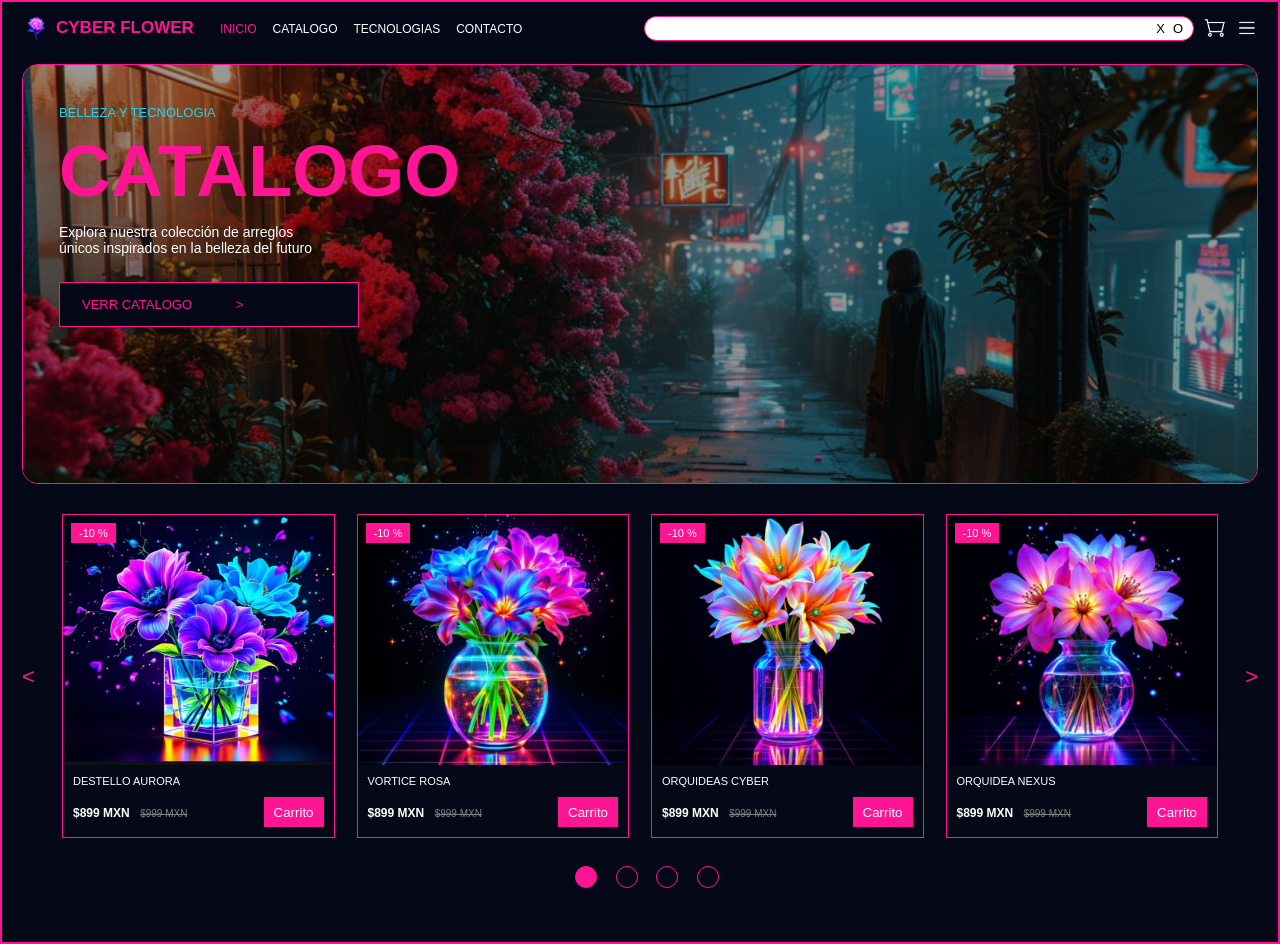
<file: CYBER_FLOWER/index.html>
<!DOCTYPE html>
<html lang="es">
<head>
    <meta charset="UTF-8">
    <meta name="viewport" content="width=device-width, initial-scale=1.0">
    <title>CYBER FLOWER - Catalogo</title>
    <link rel="stylesheet" href="css/style.css">
</head>
<body>

    <!-- Caja principal de la pagina -->
    <div class="pagina">

        <!-- Barra de arriba: logo, menu y buscador -->
        <header class="barra">
            <a href="#" class="logotipo">
                <img class="logo-imagen" src="img/SXDDDDDDDD.png" alt="Logo Cyber Flower">
                <span class="logo-texto">CYBER FLOWER</span>
            </a>

            <nav class="menu">
                <ul>
                    <li><a href="#" class="activo">INICIO</a></li>
                    <li><a href="#">CATALOGO</a></li>
                    <li><a href="#">TECNOLOGIAS</a></li>
                    <li><a href="#">CONTACTO</a></li>
                </ul>
            </nav>

            <div class="acciones">
                <div class="buscador">
                    <input type="text">
                    <span class="equis">X</span>
                    <span class="lupa">O</span>
                </div>
                <button class="boton-icono" type="button">
                    <img class="icono-imagen" src="img/shopping.png" alt="Carrito">
                </button>
                <button class="boton-icono" type="button">
                    <img class="icono-imagen" src="img/hamburger-button.png" alt="Menu">
                </button>
            </div>
        </header>

        <!-- Portada grande con el titulo CATALOGO -->
        <section class="portada">
            <img class="portada-fondo" src="img/portada.png" alt="Calle cyberpunk con flores rosas">
            <div class="portada-velo"></div>
            <div class="portada-texto">
                <p class="etiqueta">BELLEZA Y TECNOLOGIA</p>
                <h1 class="titulo">CATALOGO</h1>
                <p class="descripcion">Explora nuestra colección de arreglos <br> únicos inspirados en la belleza del futuro</p>
                <a href="#" class="boton">VERR CATALOGO <span>></span></a>
            </div>
        </section>

        <!-- Catalogo con las 4 tarjetas de flores -->
        <section class="catalogo">
            <span class="flecha-izq"><</span>
            <span class="flecha-der">></span>

            <div class="rejilla">

                <div class="tarjeta">
                    <div class="tarjeta-foto">
                        <span class="oferta">-10 %</span>
                        <img src="img/1.png" alt="Destello Aurora">
                    </div>
                    <h3 class="nombre">DESTELLO AURORA</h3>
                    <div class="fila">
                        <p class="precios"><strong>$899 MXN</strong> <s>$999 MXN</s></p>
                        <button class="carrito" type="button">Carrito</button>
                    </div>
                </div>

                <div class="tarjeta">
                    <div class="tarjeta-foto">
                        <span class="oferta">-10 %</span>
                        <img src="img/2.png" alt="Vortice Rosa">
                    </div>
                    <h3 class="nombre">VORTICE ROSA</h3>
                    <div class="fila">
                        <p class="precios"><strong>$899 MXN</strong> <s>$999 MXN</s></p>
                        <button class="carrito" type="button">Carrito</button>
                    </div>
                </div>

                <div class="tarjeta">
                    <div class="tarjeta-foto">
                        <span class="oferta">-10 %</span>
                        <img src="img/3.png" alt="Orquideas Cyber">
                    </div>
                    <h3 class="nombre">ORQUIDEAS CYBER</h3>
                    <div class="fila">
                        <p class="precios"><strong>$899 MXN</strong> <s>$999 MXN</s></p>
                        <button class="carrito" type="button">Carrito</button>
                    </div>
                </div>

                <div class="tarjeta">
                    <div class="tarjeta-foto">
                        <span class="oferta">-10 %</span>
                        <img src="img/4.png" alt="Orquidea Nexus">
                    </div>
                    <h3 class="nombre">ORQUIDEA NEXUS</h3>
                    <div class="fila">
                        <p class="precios"><strong>$899 MXN</strong> <s>$999 MXN</s></p>
                        <button class="carrito" type="button">Carrito</button>
                    </div>
                </div>

            </div>

            <div class="puntos">
                <span class="punto activo"></span>
                <span class="punto"></span>
                <span class="punto"></span>
                <span class="punto"></span>
            </div>
        </section>

    </div>

</body>
</html>
</file>
<file: CYBER_FLOWER/css/style.css>
/* Colores principales: fondo #050816 y rosa #FF1493 */
:root {
    --fondo: #050816;
    --rosa: #FF1493;
    --blanco: white;
    --gris: gray;
    --celeste: #22d3ee;
    --fondo-foto: #0b1026;
    --fondo-body: #1a1a1a;
}

* {
    margin: 0;
    padding: 0;
    box-sizing: border-box;
}

body {
    font-family: Arial, sans-serif;
    background-color: var(--fondo);
    color: white;
    width: 100%;
    min-height: 100vh;
}

/* Caja principal que encierra todo - cubre toda la pantalla */
.pagina {
    width: 100%;
    min-height: 100vh;
    margin: 0;
    padding-bottom: 40px;
    background-color: var(--fondo);
    border: 2px solid var(--rosa);
    overflow: hidden;
}

/* Barra de arriba */
.barra {
    display: flex;
    align-items: center;
    padding: 12px 20px;
    gap: 16px;
}

/* Logo con imagen al lado del titulo */
.logotipo {
    display: flex;
    align-items: center;
    text-decoration: none;
    white-space: nowrap;
    flex-shrink: 0;
}

.logo-imagen {
    width: 28px;
    height: 28px;
}

.logo-texto {
    color: var(--rosa);
    font-size: 17px;
    font-weight: bold;
    margin-left: 6px;
}

/* Menu del centro */
.menu {
    flex-shrink: 0;
}

.menu ul {
    display: flex;
    justify-content: flex-start;
    align-items: center;
    list-style: none;
    gap: 16px;
    margin-left: 10px;
}

.menu li {
    margin-left: 0;
}

.menu li:first-child {
    margin-left: 0;
}

.menu a {
    color: white;
    text-decoration: none;
    font-size: 12px;
    white-space: nowrap;
}

.menu a.activo {
    color: var(--rosa);
}

/* Buscador y botones de la derecha */
.acciones {
    display: flex;
    align-items: center;
    gap: 10px;
    flex: 1;
    justify-content: flex-end;
}

.buscador {
    display: flex;
    align-items: center;
    background: white;
    border: 1px solid var(--rosa);
    border-radius: 20px;
    padding: 4px 10px;
    width: 100%;
    flex: 1;
    max-width: 550px;
    min-width: 180px;
}

.buscador input {
    width: 100%;
    border: none;
    outline: none;
}

.equis {
    color: black;
    font-size: 13px;
    margin-left: 8px;
}

.lupa {
    color: black;
    font-size: 13px;
    margin-left: 8px;
}

.boton-icono {
    background: transparent;
    border: none;
    cursor: pointer;
    padding: 0;
}

.icono-imagen {
    width: 22px;
    height: 22px;
    display: block;
}

/* Portada grande */
.portada {
    position: relative;
    margin: 10px 20px 0 20px;
    height: 420px;
    border: 1px solid var(--rosa);
    border-radius: 16px;
    overflow: hidden;
    background-color: var(--fondo);
}

.portada-fondo {
    position: absolute;
    width: 100%;
    height: 100%;
    object-fit: cover;
    display: block;
}

.portada-velo {
    position: absolute;
    width: 100%;
    height: 100%;
    background: black;
    opacity: 0.4;
}

.portada-texto {
    position: relative;
    padding: 40px 36px;
    width: 100%;
    max-width: 560px;
}

.etiqueta {
    color: var(--celeste);
    font-size: 13px;
    margin-bottom: 10px;
}

.titulo {
    color: var(--rosa);
    font-size: 72px;
    margin-bottom: 12px;
}

.descripcion {
    color: white;
    font-size: 14px;
    margin-bottom: 26px;
}

.boton {
    display: inline-block;
    color: var(--rosa);
    font-size: 13px;
    text-decoration: none;
    border: 1px solid var(--rosa);
    background-color: var(--fondo);
    padding: 14px 22px;
    width: 100%;
    max-width: 300px;
}

.boton span {
    margin-left: 40px;
}

/* Seccion del catalogo */
.catalogo {
    position: relative;
    padding: 30px 60px 10px 60px;
}

/* Rejilla de 4 tarjetas */
.rejilla {
    display: grid;
    grid-template-columns: 1fr 1fr 1fr 1fr;
    gap: 22px;
}

/* Cada tarjeta de flor */
.tarjeta {
    background-color: var(--fondo);
    border: 1px solid var(--rosa);
}

.tarjeta-foto {
    position: relative;
    height: 250px;
    background-color: var(--fondo-foto);
    overflow: hidden;
}

.tarjeta-foto img {
    width: 100%;
    height: 100%;
    object-fit: cover;
    display: block;
}

.oferta {
    position: absolute;
    top: 8px;
    left: 8px;
    background-color: var(--rosa);
    color: white;
    font-size: 11px;
    padding: 4px 8px;
}

.nombre {
    font-size: 11px;
    font-weight: normal;
    padding: 10px;
}

.fila {
    display: flex;
    align-items: center;
    justify-content: space-between;
    padding: 0 10px 10px 10px;
}

.precios strong {
    font-size: 12px;
}

.precios s {
    font-size: 10px;
    color: gray;
    margin-left: 6px;
}

.carrito {
    background-color: var(--rosa);
    color: white;
    border: 1px solid var(--rosa);
    width: 60px;
    height: 30px;
    cursor: pointer;
}

/* Flechas de los lados */
.flecha-izq {
    position: absolute;
    left: 20px;
    top: 180px;
    color: var(--rosa);
    font-size: 22px;
}

.flecha-der {
    position: absolute;
    right: 20px;
    top: 180px;
    color: var(--rosa);
    font-size: 22px;
}

/* Puntitos de abajo */
.puntos {
    text-align: center;
    margin-top: 28px;
}

.punto {
    display: inline-block;
    width: 22px;
    height: 22px;
    border-radius: 50%;
    border: 1px solid var(--rosa);
    background-color: var(--fondo);
    margin-left: 14px;
}

.punto.activo {
    background-color: var(--rosa);
}
</file>
